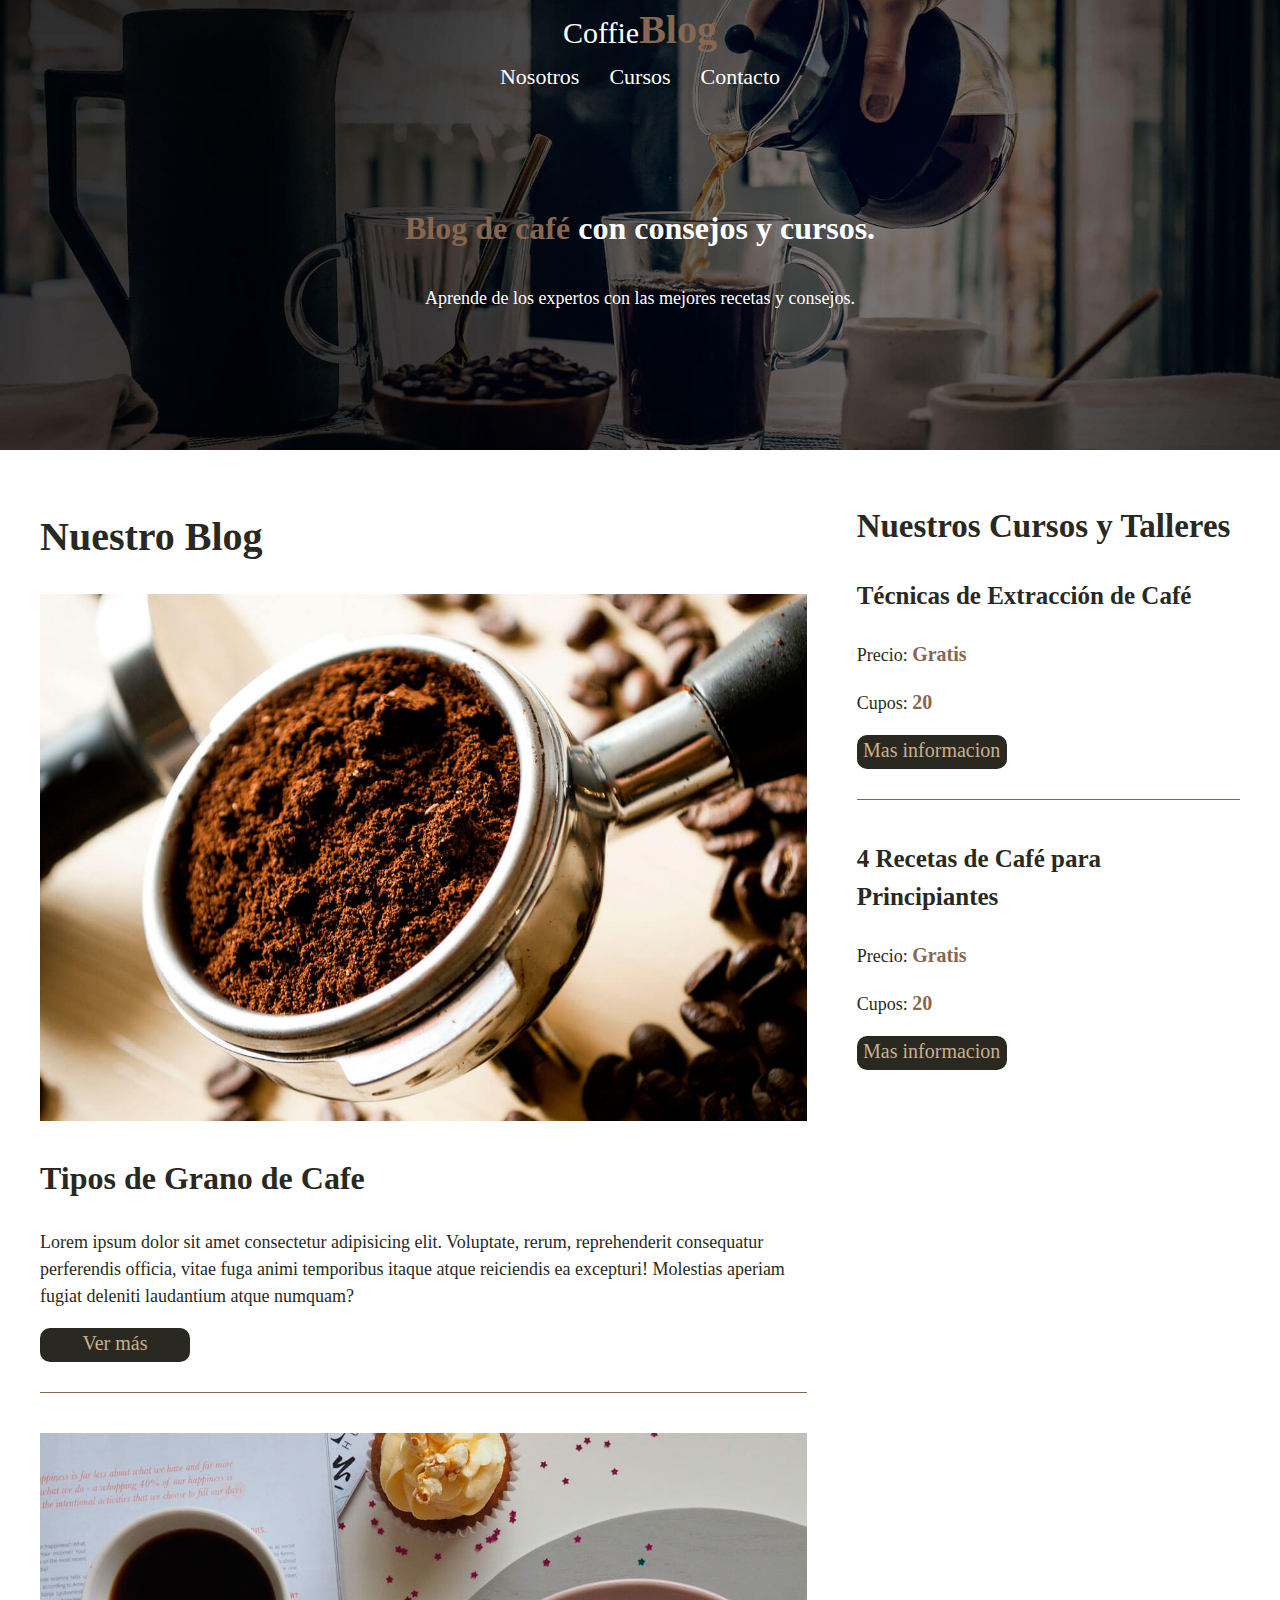
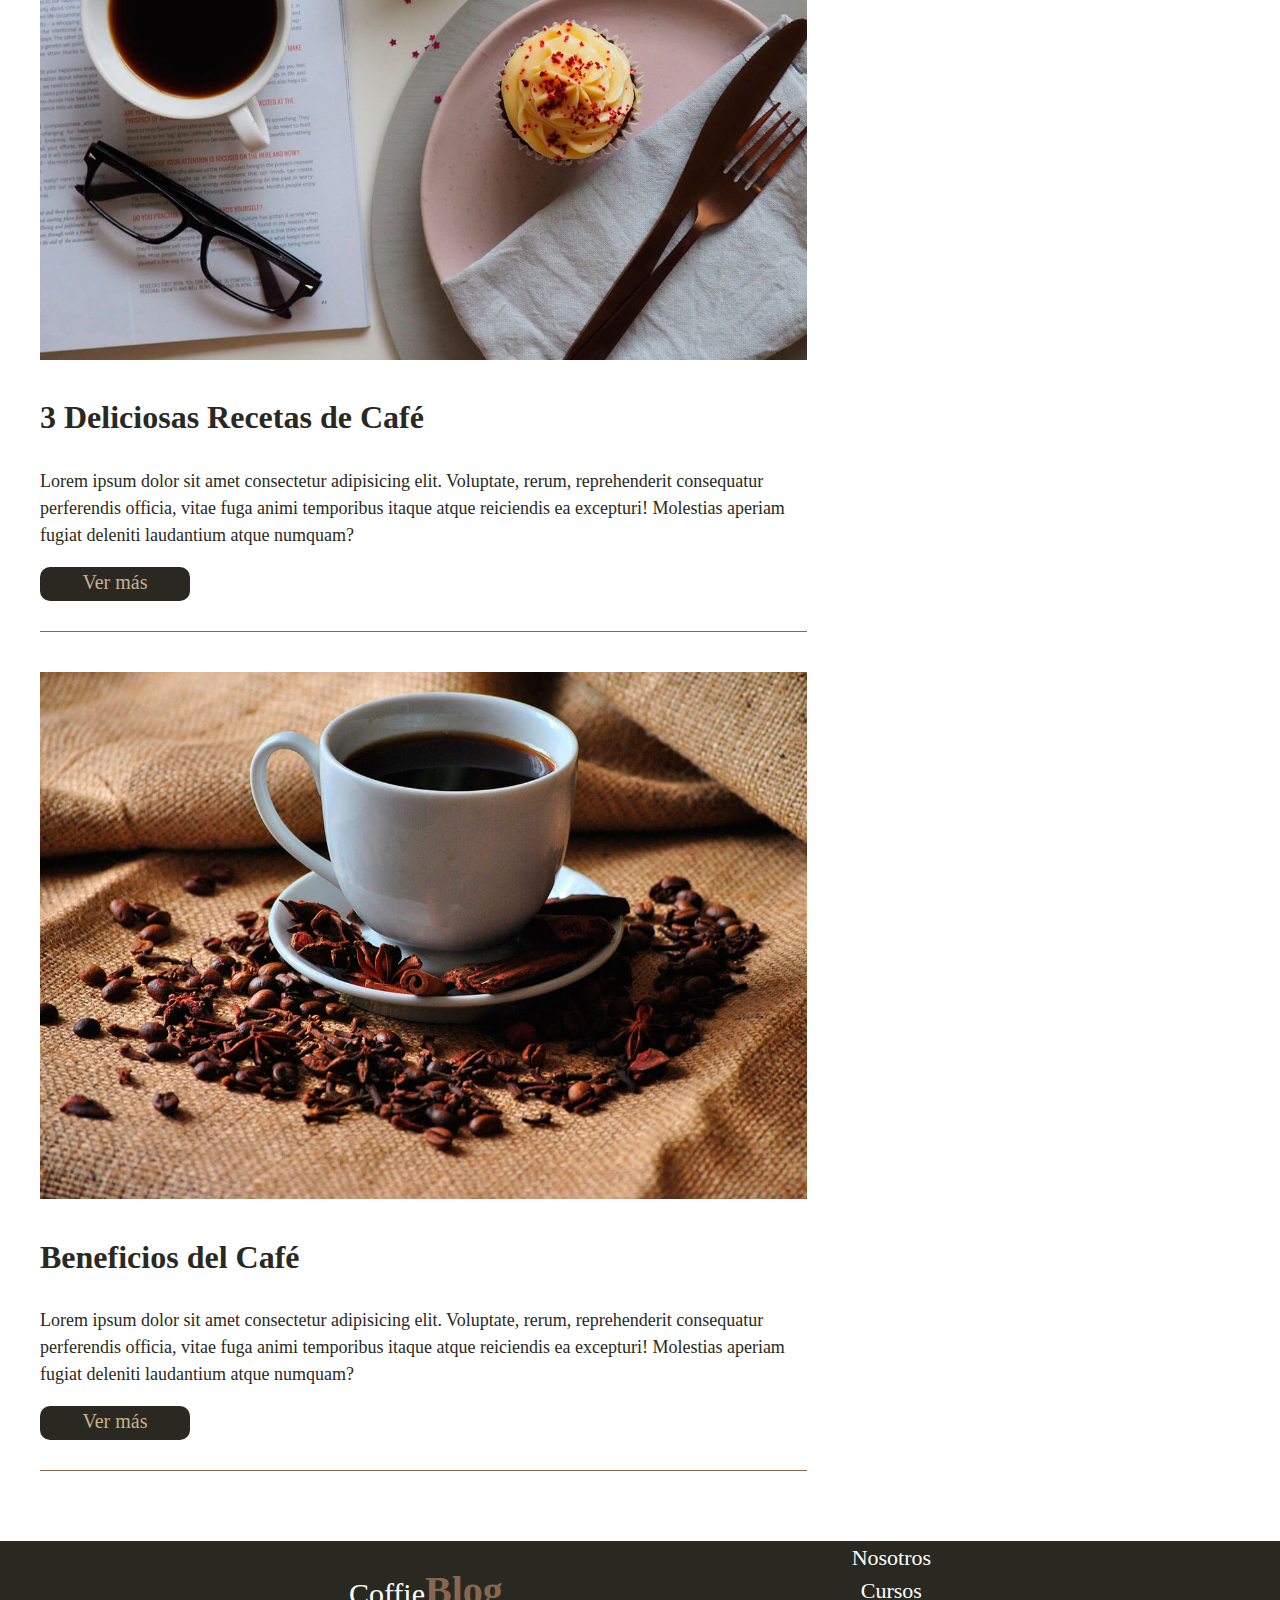
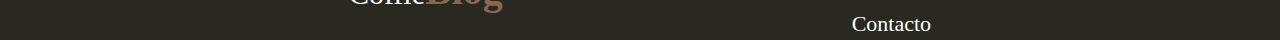
<file: index.html>
<!DOCTYPE html>
<html lang="en">
<head>
    <meta charset="UTF-8">
    <meta name="viewport" content="width=device-width, initial-scale=1.0">
    <link rel="stylesheet" href="./css/normalaiz.css">
    <link rel="stylesheet" href="./css/style.css">
    <title>Cafeteria</title>
</head>
<body>
    <header class="header-block">
        <div class="contenedor">
            <div class="barra">
                <div class="barra-nav">
                    <a class="barra__log" href="./index.html"><h1 class="logo_nombre">Coffie<span class="logo_nombre_bold">Blog</span></h1></a>
                </div>
                <nav class="barra_links">
                    <a href="./nosotros.html" class="nav_enlace">Nosotros</a>
                    <a href="./cursos.html" class="nav_enlace">Cursos</a>
                    <a href="./contacto.html" class="nav_enlace">Contacto</a>
                </nav>
            </div> 
        </div>
        
        <div class="header__texto">
            <h2><span class="span_coffie">Blog de café</span> con consejos y cursos.</h2>
            <p>Aprende de los expertos con las mejores recetas y consejos.</p>
        </div>
    </header>
    <div class="container">
        <main>
            <div class="grid-temp-1">
                <h1>Nuestro Blog </h1>
                <div class="coffe-entrada-1">
                    <img src="./img/blog1.jpg" alt="Imagen de cafe">
                    <h2>Tipos de Grano de Cafe</h2>
                    <p>Lorem ipsum dolor sit amet consectetur adipisicing elit. Voluptate, rerum, reprehenderit consequatur perferendis officia, vitae fuga animi temporibus itaque atque reiciendis ea excepturi! Molestias aperiam fugiat deleniti laudantium atque numquam?</p>
                    <a href="./cursos.html">Ver más</a>
                </div>
                <div class="coffe-entrada-1">
                    <img src="./img/blog2.jpg" alt="Imagen de cafe">
                    <h2>3 Deliciosas Recetas de Café</h2>
                    <p>Lorem ipsum dolor sit amet consectetur adipisicing elit. Voluptate, rerum, reprehenderit consequatur perferendis officia, vitae fuga animi temporibus itaque atque reiciendis ea excepturi! Molestias aperiam fugiat deleniti laudantium atque numquam?</p>
                    <a href="./cursos.html">Ver más</a>
                </div>
                <div class="coffe-entrada-3">
                    <img src="./img/blog3.jpg" alt="Imagen de cafe">
                    <h2>Beneficios del Café</h2>
                    <p>Lorem ipsum dolor sit amet consectetur adipisicing elit. Voluptate, rerum, reprehenderit consequatur perferendis officia, vitae fuga animi temporibus itaque atque reiciendis ea excepturi! Molestias aperiam fugiat deleniti laudantium atque numquam?</p>
                    <a href="./cursos.html">Ver más</a>
                </div>
            </div>
            <div class="grid-temp-2">
                <h1>Nuestros Cursos y Talleres</h1>
                <div class="cursos-entrada">
                    <h3>Técnicas de Extracción de Café</h3>
                    <p>Precio: <span class="cursos-entrada__text">Gratis</span></p>
                    <p>Cupos: <span class="cursos-entrada__text">20</span></p>
                    <a href="./cursos.html">Mas informacion</a>                    
                </div>
                <div>
                    <h3>4 Recetas de Café para Principiantes</h3>
                    <p>Precio: <span class="cursos-entrada__text">Gratis</span></p>
                    <p>Cupos: <span class="cursos-entrada__text">20</span></p>
                    <a href="./cursos.html">Mas informacion</a>                    
                </div>
            </div>
        </main>
    </div>
    <footer>
        <a class="barra__log" href="./index.html"><h1 class="logo_nombre">Coffie<span class="logo_nombre_bold">Blog</span></h1></a>
        <nav class="barra_links barra_links-footer">
            <a href="nosotros.html" class="nav_enlace">Nosotros</a>
            <a href="cursos.html" class="nav_enlace">Cursos</a>
            <a href="contacto.html" class="nav_enlace">Contacto</a>
        </nav>
    </footer>
    <script src="./js/script.js"></script>

</body>
</html>
</file>
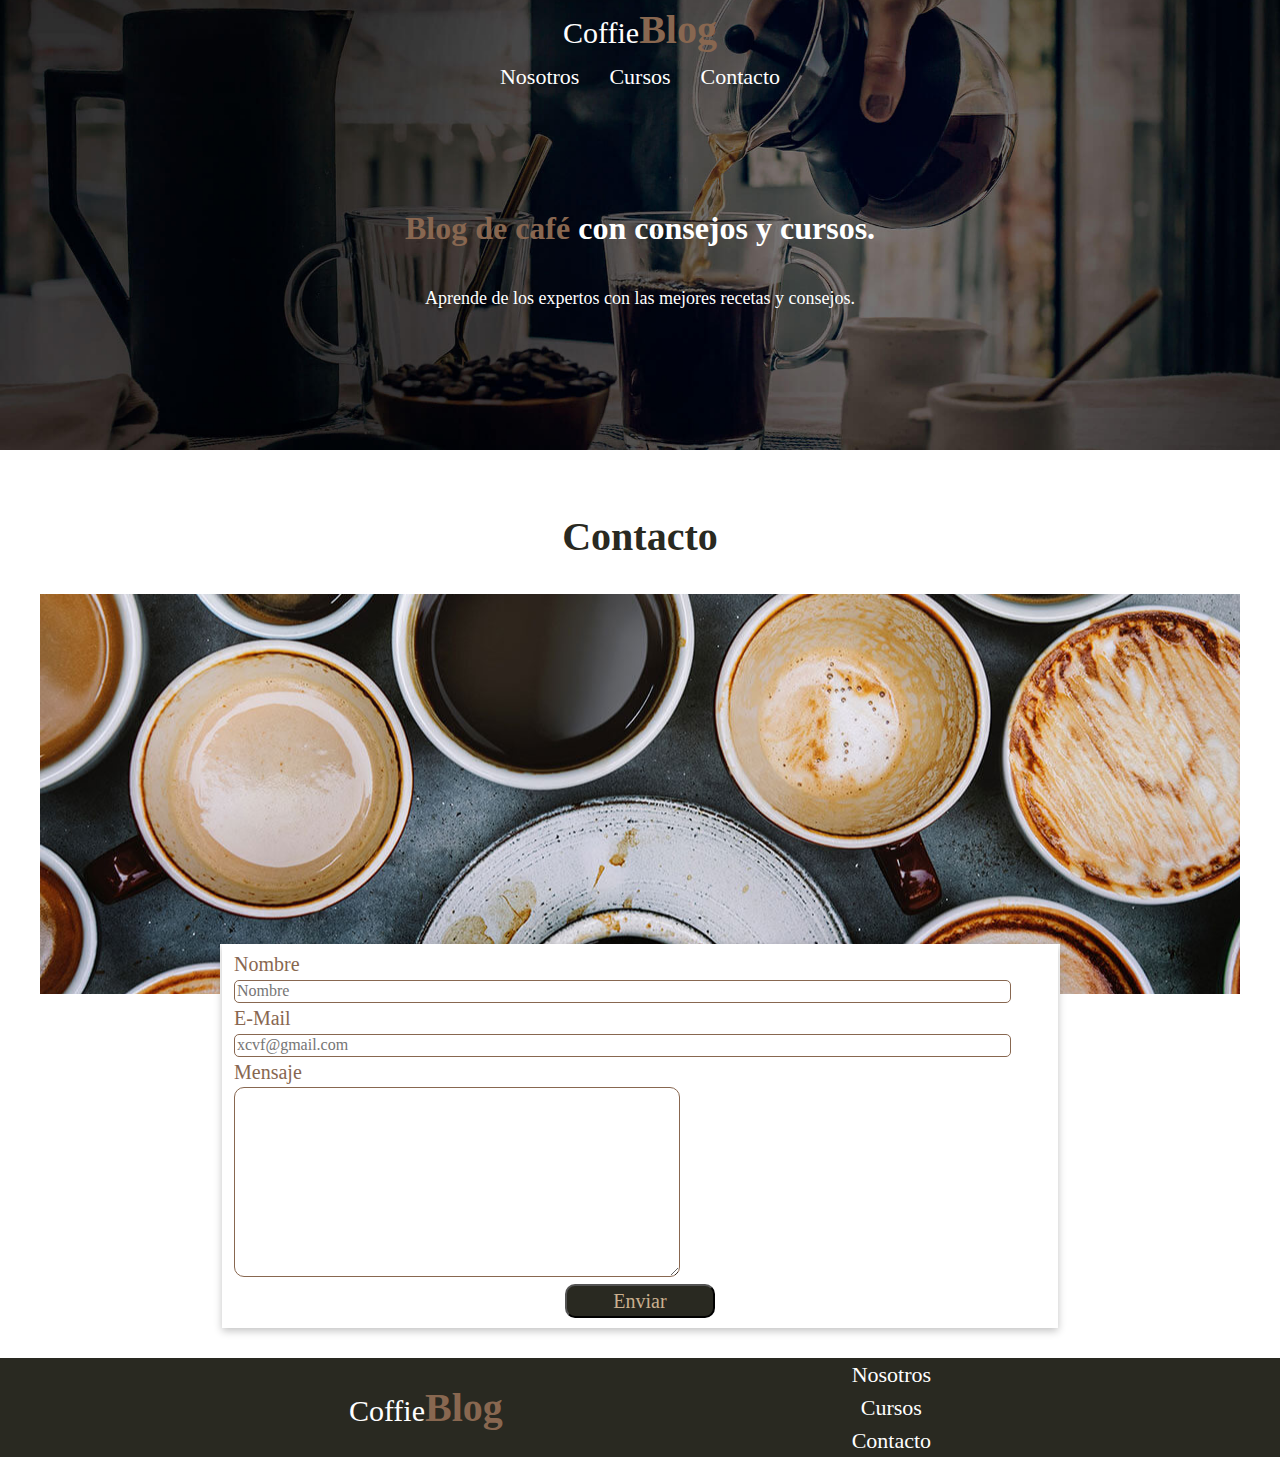
<file: contacto.html>
<!DOCTYPE html>
<html lang="en">
<head>
    <meta charset="UTF-8">
    <meta name="viewport" content="width=device-width, initial-scale=1.0">
    <link rel="stylesheet" href="./css/normalaiz.css">
    <link rel="stylesheet" href="./css/style.css">
    <title>Cafeteria</title>
</head>
<body>
    <header class="header-block">
        <div class="contenedor">
            <div class="barra">
                <div class="barra-nav">
                    <a class="barra__log" href="./index.html"><h1 class="logo_nombre">Coffie<span class="logo_nombre_bold">Blog</span></h1></a>
                </div>
                <nav class="barra_links">
                    <a href="./nosotros.html" class="nav_enlace">Nosotros</a>
                    <a href="./cursos.html" class="nav_enlace">Cursos</a>
                    <a href="./contacto.html" class="nav_enlace">Contacto</a>
                </nav>
            </div> 
        </div>
        
        <div class="header__texto">
            <h2><span class="span_coffie">Blog de café</span> con consejos y cursos.</h2>
            <p>Aprende de los expertos con las mejores recetas y consejos.</p>
        </div>
    </header>
    <div class="container">
        <main class="main-nosotros">
            <h1>Contacto</h1>
            <div class="image-fondo-contactos"></div>
            <form action="" class="formulario">
                <fieldset>
                    <div class="campo-form">
                        <label class="campo-form" for="">Nombre</label>
                        <input type="text" placeholder="Nombre" id="nombre" class="input-campo">
                    </div>
                    <div class="campo-form">
                        <label for="">E-Mail</label>
                        <input type="email" placeholder="xcvf@gmail.com" id="email" class="input-campo">
                    </div>
                    <div class="campo-form">
                        <label for="">Mensaje</label>
                        <textarea cols="22" rows="10" id="mensaje" class="input-campo"></textarea>
                    </div>
                    <div class="div-button">
                        <input type="submit" value="Enviar" class="boton boton--primario">

                    </div>
                </fieldset>
            </form>
        </main>
    </div>
    <footer>
        <a class="barra__log" href="./index.html"><h1 class="logo_nombre">Coffie<span class="logo_nombre_bold">Blog</span></h1></a>
        <nav class="barra_links barra_links-footer">
            <a href="nosotros.html" class="nav_enlace">Nosotros</a>
            <a href="cursos.html" class="nav_enlace">Cursos</a>
            <a href="contacto.html" class="nav_enlace">Contacto</a>
        </nav>
    </footer>
    <script src="./js/script.js"></script>
</body>
</html>
</file>
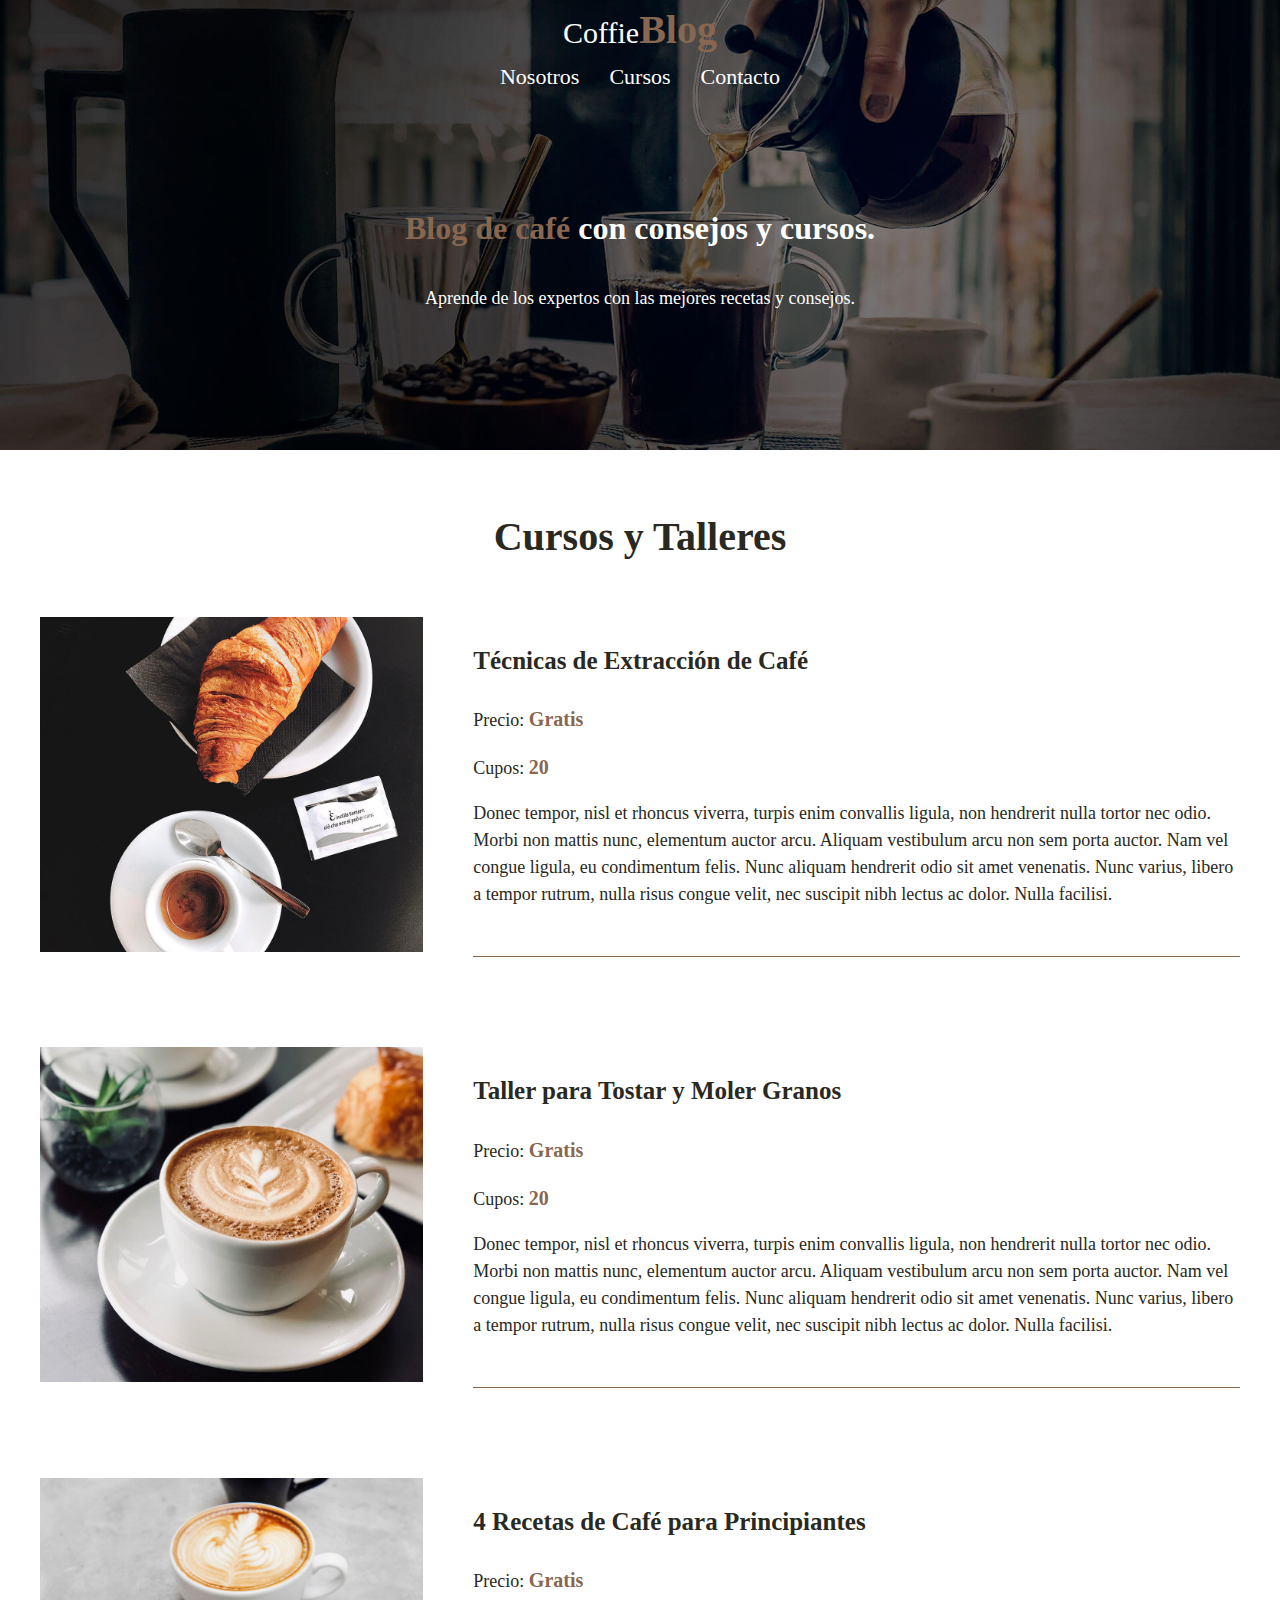
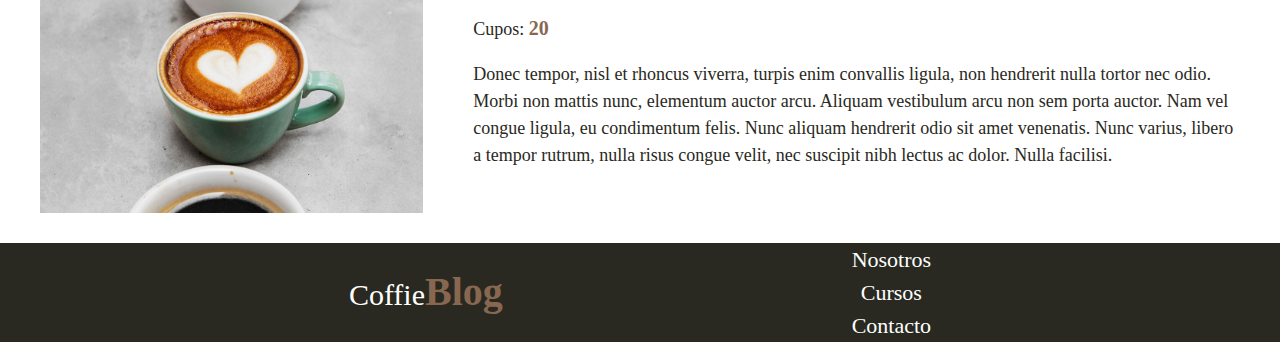
<file: cursos.html>
<!DOCTYPE html>
<html lang="en">
<head>
    <meta charset="UTF-8">
    <meta name="viewport" content="width=device-width, initial-scale=1.0">
    <link rel="stylesheet" href="./css/normalaiz.css">
    <link rel="stylesheet" href="./css/style.css">
    <title>Cafeteria</title>
</head>
<body>
    <header class="header-block">
        <div class="contenedor">
            <div class="barra">
                <div class="barra-nav">
                    <a class="barra__log" href="./index.html"><h1 class="logo_nombre">Coffie<span class="logo_nombre_bold">Blog</span></h1></a>
                </div>
                <nav class="barra_links">
                    <a href="./nosotros.html" class="nav_enlace">Nosotros</a>
                    <a href="./cursos.html" class="nav_enlace">Cursos</a>
                    <a href="./contacto.html" class="nav_enlace">Contacto</a>
                </nav>
            </div> 
        </div>
        
        <div class="header__texto">
            <h2><span class="span_coffie">Blog de café</span> con consejos y cursos.</h2>
            <p>Aprende de los expertos con las mejores recetas y consejos.</p>
        </div>
    </header>
    <div class="container">
        <main class="main-nosotros main-cursos">
            <h1>Cursos y Talleres</h1>
            <div class="grid-temp-cursos">
                <div class="cursos-img-1"></div>
                <div class="cursos-entrada">
                    <h3>Técnicas de Extracción de Café</h3>
                    <p>Precio: <span class="cursos-entrada__text">Gratis</span></p>
                    <p>Cupos: <span class="cursos-entrada__text">20</span></p>
                    <p>Donec tempor, nisl et rhoncus viverra, turpis enim convallis ligula, non hendrerit nulla tortor nec odio. Morbi non mattis nunc, elementum auctor arcu. Aliquam vestibulum arcu non sem porta auctor. Nam vel congue ligula, eu condimentum felis. Nunc aliquam hendrerit odio sit amet venenatis. Nunc varius, libero a tempor rutrum, nulla risus congue velit, nec suscipit nibh lectus ac dolor. Nulla facilisi.</p>
                </div>
                <div class="cursos-img-2"></div>
                <div class="cursos-entrada">
                    <h3>Taller para Tostar y Moler Granos</h3>
                    <p>Precio: <span class="cursos-entrada__text">Gratis</span></p>
                    <p>Cupos: <span class="cursos-entrada__text">20</span></p>
                    <p>Donec tempor, nisl et rhoncus viverra, turpis enim convallis ligula, non hendrerit nulla tortor nec odio. Morbi non mattis nunc, elementum auctor arcu. Aliquam vestibulum arcu non sem porta auctor. Nam vel congue ligula, eu condimentum felis. Nunc aliquam hendrerit odio sit amet venenatis. Nunc varius, libero a tempor rutrum, nulla risus congue velit, nec suscipit nibh lectus ac dolor. Nulla facilisi.</p>

                </div>
                <div class="cursos-img-3"></div>
                <div>
                    <h3>4 Recetas de Café para Principiantes</h3>
                    <p>Precio: <span class="cursos-entrada__text">Gratis</span></p>
                    <p>Cupos: <span class="cursos-entrada__text">20</span></p>
                    <p>Donec tempor, nisl et rhoncus viverra, turpis enim convallis ligula, non hendrerit nulla tortor nec odio. Morbi non mattis nunc, elementum auctor arcu. Aliquam vestibulum arcu non sem porta auctor. Nam vel congue ligula, eu condimentum felis. Nunc aliquam hendrerit odio sit amet venenatis. Nunc varius, libero a tempor rutrum, nulla risus congue velit, nec suscipit nibh lectus ac dolor. Nulla facilisi.</p>
                </div>
            </div>
        </main>
    </div>
    <footer>
        <a class="barra__log" href="./index.html"><h1 class="logo_nombre">Coffie<span class="logo_nombre_bold">Blog</span></h1></a>
        <nav class="barra_links barra_links-footer">
            <a href="nosotros.html" class="nav_enlace">Nosotros</a>
            <a href="cursos.html" class="nav_enlace">Cursos</a>
            <a href="contacto.html" class="nav_enlace">Contacto</a>
        </nav>
    </footer>
</body>

</html>
</file>
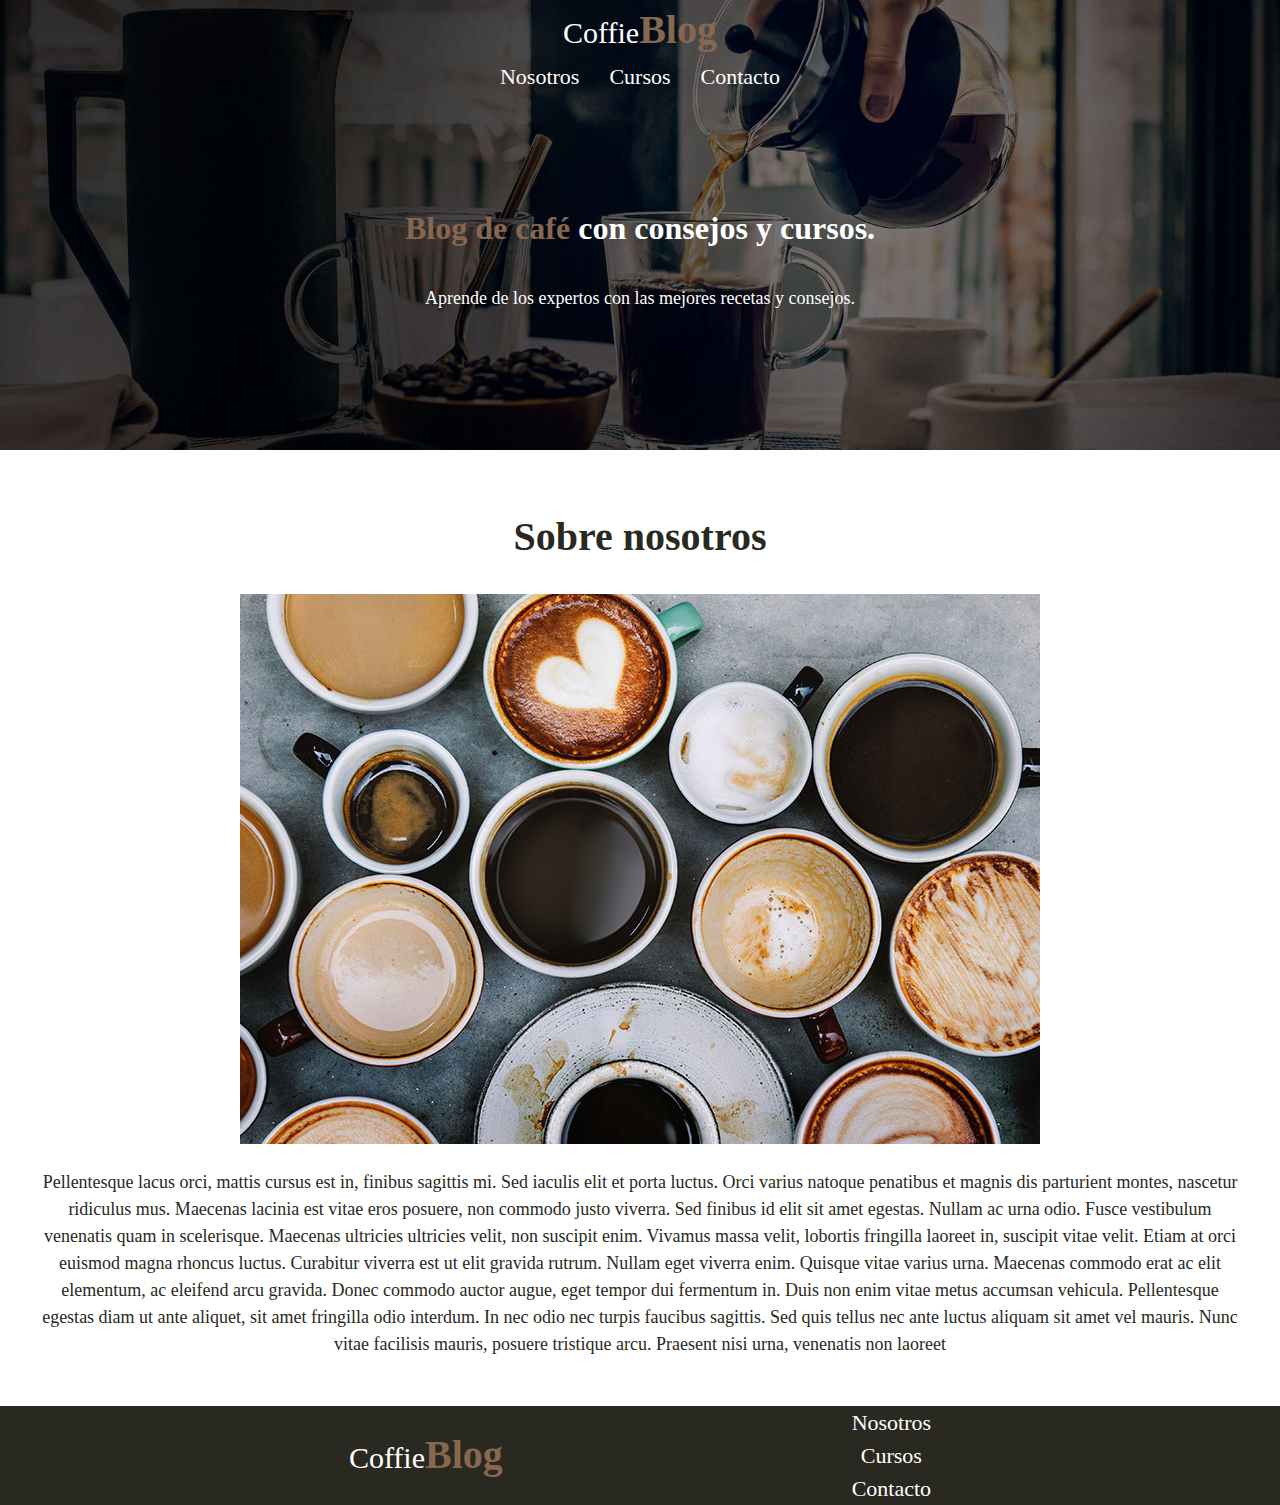
<file: nosotros.html>
<!DOCTYPE html>
<html lang="en">
<head>
    <meta charset="UTF-8">
    <meta name="viewport" content="width=device-width, initial-scale=1.0">
    <link rel="stylesheet" href="./css/normalaiz.css">
    <link rel="stylesheet" href="./css/style.css">
    <title>Cafeteria</title>
</head>
<body>
    <header class="header-block">
        <div class="contenedor">
            <div class="barra">
                <div class="barra-nav">
                    <a class="barra__log" href="./index.html"><h1 class="logo_nombre">Coffie<span class="logo_nombre_bold">Blog</span></h1></a>
                </div>
                <nav class="barra_links">
                    <a href="./nosotros.html" class="nav_enlace">Nosotros</a>
                    <a href="./cursos.html" class="nav_enlace">Cursos</a>
                    <a href="./contacto.html" class="nav_enlace">Contacto</a>
                </nav>
            </div> 
        </div>
        
        <div class="header__texto">
            <h2><span class="span_coffie">Blog de café</span> con consejos y cursos.</h2>
            <p>Aprende de los expertos con las mejores recetas y consejos.</p>
        </div>
    </header>
    <div class="container">
        <main class="main-nosotros">
            <h1>Sobre nosotros</h1>
            <div class="contenido-nosotros">
                <img src="./img/nosotros.jpg" alt="Imagen café">
                <p>Pellentesque lacus orci, mattis cursus est in, finibus sagittis mi. Sed iaculis elit et porta luctus. Orci varius natoque penatibus et magnis dis parturient montes, nascetur ridiculus mus. Maecenas lacinia est vitae eros posuere, non commodo justo viverra. Sed finibus id elit sit amet egestas. Nullam ac urna odio. Fusce vestibulum venenatis quam in scelerisque. Maecenas ultricies ultricies velit, non suscipit enim. Vivamus massa velit, lobortis fringilla laoreet in, suscipit vitae velit. Etiam at orci euismod magna rhoncus luctus. Curabitur viverra est ut elit gravida rutrum. Nullam eget viverra enim. Quisque vitae varius urna. Maecenas commodo erat ac elit elementum, ac eleifend arcu gravida. Donec commodo auctor augue, eget tempor dui fermentum in. Duis non enim vitae metus accumsan vehicula. Pellentesque egestas diam ut ante aliquet, sit amet fringilla odio interdum. In nec odio nec turpis faucibus sagittis. Sed quis tellus nec ante luctus aliquam sit amet vel mauris. Nunc vitae facilisis mauris, posuere tristique arcu. Praesent nisi urna, venenatis non laoreet</p>
            </div>
        </main>
    </div>
    <footer>
        <a class="barra__log" href="./index.html"><h1 class="logo_nombre">Coffie<span class="logo_nombre_bold">Blog</span></h1></a>
        <nav class="barra_links barra_links-footer">
            <a href="nosotros.html" class="nav_enlace">Nosotros</a>
            <a href="cursos.html" class="nav_enlace">Cursos</a>
            <a href="contacto.html" class="nav_enlace">Contacto</a>
        </nav>
    </footer>
</body>
</html>
</file>
<file: css/style.css>
@import url('https://fonts.googleapis.com/css2?family=Open+Sans&display=swap');
/* Global CSS */
:root{
    ---blanco: white;
    ---oscuro: black;
    ---principal: #886750;
    ---principal-oscuro: #292921;
    ---secundario: #cab08f;
    ---terceario: #e6ded3;
}
html{
    box-sizing: border-box;
    font-size: 62.5%;
}
body{
    font-size: 1.6rem;
    line-height: 1.5;
}
.contenedor {
    width: min(90%, 120rem);
    margin: 0 auto;
}

p{
    font-size: 1.8rem;
    font-family: 'Crimson Text', serif;
    color: var(---font);
}
*{
    text-decoration: none;
}
img{
    max-width: 100%;
}
main{
    max-width: 120rem;
    margin: 0 auto;
}
h1, h2, h3{
    text-align: center;
    font-family: 'Crimson Text', serif;
}
h1{
    font-size: 4rem;
}
h2{
    font-size: 3.2rem;
}
h3{
    font-size: 2.5rem;
}
/* Header */
.header-block{
    background-image: url(../img/banner.jpg);
    height: 45rem;
    background-repeat: no-repeat;
    background-size: cover;
    background-position: center center;
}
.header__texto{
    text-align: center;
    color: var(---blanco);
    margin-top: 10rem;
}
.span_coffie{
    color: var(---principal);
}
.header__texto h2, .header__texto p{
    margin: 0 auto;
    line-height: 3.5rem;
}
@media (min-width:768px) {
    .header__texto h2, .header__texto p{
        margin: 0 auto;
        line-height: 7rem;
    }
}
.barra__log{
    color: var(---blanco);
}
.logo_nombre{
    font-weight: 100;
    font-size: 3rem;
    margin: 0 auto;
}
.logo_nombre_bold{
    font-weight: bold;
    font-size: 4rem;
    color: var(---principal);
}
.barra_links{
    gap: 1rem;
}
.barra_links a{
    color: var(---blanco);
    font-size: 2.2rem;
}
.barra_links a:hover{
    color: var(---secundario)
}
@media (min-width:768px) {
    .contenedor{
        display: flex;
        align-items: center;
        width: 100%;
        justify-content: space-evenly;
        margin: 0 auto;
    }
}
@media (min-width:768px) {
    .barra_links{
        display: flex;
        gap: 3rem;
    }
}
.nav_enlace{
    display: block;
    text-align: center;
}
main{
    padding: 3rem;
}
@media (min-width:768px) {
    main{
        display: grid;
        grid-template-columns: 2fr 1fr;
        gap: 5rem;
    }
}
.grid-temp-1 h1, .grid-temp-1 h2, .grid-temp-1 p{
    text-align: left;
    color: var(---principal-oscuro);
}
.grid-temp-1{
    text-align: left;
}
.coffe-entrada-1, .cursos-entrada{
    border-bottom: 1px solid var(---principal);
    margin-bottom: 4rem;
    padding-bottom: 3rem;
}
.coffe-entrada-3{
    margin-bottom: 4rem;
    padding-bottom: 3rem;
    border-bottom: 1px solid var(---principal);
}
@media (min-width:768px) {
    .coffe-entrada-3{
        margin-bottom: 4rem;
        padding-bottom: 3rem;
    }
}
.grid-temp-1 a, .grid-temp-2 a, .boton--primario{
    display: inline-block;
    text-decoration: none;
    color: var(---secundario);
    background-color: var(---principal-oscuro);
    font-family: 'Crimson Text', serif;
    width: 15rem;
    height: 3.4rem;
    text-align: center;
    font-size: 2rem;
    border-radius: 1rem;
}
.grid-temp-2 h1, .grid-temp-2 h3, .grid-temp-2 p{
    text-align: left;
    color: var(---principal-oscuro);
}
.grid-temp-2 h1{
    font-size: 3.3rem;
}
.grid-temp-2 p{
    font-size: 1.8rem;
}
.cursos-entrada__text{
    color: var(---principal);
    font-weight: bold;
    font-size: 2rem;
}
footer{
    background-color: var(---principal-oscuro);
    display: flex;
    justify-content: space-evenly;
    align-items: center;
}
.barra_links-footer{
    display: block;
    gap: 1rem;
}
/* Nosotros */
.main-nosotros{
    display: block;
}
.main-nosotros p, .main-nosotros h1{
    color: var(---principal-oscuro);
}
.contenido-nosotros {
    text-align: center;
}

@media (min-width:1440px) {
    .main-nosotros img{
        height: 40rem;
        margin-right: 3rem;
    }
    .contenido-nosotros{
        display: flex;
        justify-content: space-between;
        text-align: left;
    }
}
/*Cursos*/
.cursos-img-1{
    background-image: url(../img/curso1.jpg);
    background-repeat: no-repeat;
    background-size: cover;
    background-position: center center;
    height: 20rem;
}
.cursos-img-2{
    background-image: url(../img/curso2.jpg);
    background-repeat: no-repeat;
    background-size: cover;
    background-position: center center;
    height: 20rem;
}
.cursos-img-3{
    background-image: url(../img/curso3.jpg);
    background-repeat: no-repeat;
    background-size: cover;
    background-position: center center;
    height: 20rem;

}
@media (min-width:768px) {
    .cursos-img-1{
        background-image: url(../img/curso1.jpg);
        background-repeat: no-repeat;
        background-size: cover;
        background-position: center center;
        height: 33.5rem;
    }
    .cursos-img-2{
        background-image: url(../img/curso2.jpg);
        background-repeat: no-repeat;
        background-size: cover;
        background-position: center center;
        height: 33.5rem;
    }
    .cursos-img-3{
        background-image: url(../img/curso3.jpg);
        background-repeat: no-repeat;
        background-size: cover;
        background-position: center center;
        height: 33.5rem;
    
    }
}
.grid-temp-cursos h3, .grid-temp-cursos p{
    text-align: left;
    color: var(---principal-oscuro);
}
.grid-temp-cursos{
    display: block;
}
@media (min-width:768px) {
    .grid-temp-cursos{
        display: grid;
        grid-template-columns: 1fr 2fr;
        gap: 5rem;
    }
}

.main-cursos h1{
    margin-bottom: 5rem;
}
/*Contactos */
.image-fondo-contactos{
    background-image: url(../img/contacto.jpg);
    background-repeat: no-repeat;
    background-size: cover;
    background-position: center center;
    height: 40rem;
}
.formulario{
    width: 70%;
    margin: -5rem auto 0 auto;
    background-color: var(---blanco);
    border-radius: none;
}
fieldset{
    
    border: none;
    box-shadow: rgba(0, 0, 0, 0.24) 0px 3px 8px;
}
.campo-form input{
    width: 95%;
    border: 1px solid var(---principal);
    border-radius: 0.5rem;
    text-align: left;
    color: var(---principal);
}
.campo-form label{
    margin-right: 1rem;
    color: var(---principal);
    font-size: 2rem;
}
.campo-form textarea{
    border-radius: 1rem;
    border: 1px solid var(---principal);
    color: var(---principal);

}
.campo-form label{
    display: flex;
}
.div-button{
    text-align: center;
}
@media (min-width:768px) {
    .campo-form textarea{
        width: 44rem;
    }
}
@media (min-width:1440px) {
    .campo-form textarea{
        width: 77rem;
    }
}
.error, .enviar {
    text-align: center;
    font-size: 2rem;
}
</file>
<file: css/normalaiz.css>
/*! normalize.css v8.0.1 | MIT License | github.com/necolas/normalize.css */

/* Document
   ========================================================================== */

/**
 * 1. Correct the line height in all browsers.
 * 2. Prevent adjustments of font size after orientation changes in iOS.
 */

 html {
    line-height: 1.15; /* 1 */
    -webkit-text-size-adjust: 100%; /* 2 */
  }
  
  /* Sections
     ========================================================================== */
  
  /**
   * Remove the margin in all browsers.
   */
  
  body {
    margin: 0;
  }
  
  /**
   * Render the `main` element consistently in IE.
   */
  
  main {
    display: block;
  }
  
  /**
   * Correct the font size and margin on `h1` elements within `section` and
   * `article` contexts in Chrome, Firefox, and Safari.
   */
  
  h1 {
    font-size: 2em;
    margin: 0.67em 0;
  }
  
  /* Grouping content
     ========================================================================== */
  
  /**
   * 1. Add the correct box sizing in Firefox.
   * 2. Show the overflow in Edge and IE.
   */
  
  hr {
    box-sizing: content-box; /* 1 */
    height: 0; /* 1 */
    overflow: visible; /* 2 */
  }
  
  /**
   * 1. Correct the inheritance and scaling of font size in all browsers.
   * 2. Correct the odd `em` font sizing in all browsers.
   */
  
  pre {
    font-family: monospace, monospace; /* 1 */
    font-size: 1em; /* 2 */
  }
  
  /* Text-level semantics
     ========================================================================== */
  
  /**
   * Remove the gray background on active links in IE 10.
   */
  
  a {
    background-color: transparent;
  }
  
  /**
   * 1. Remove the bottom border in Chrome 57-
   * 2. Add the correct text decoration in Chrome, Edge, IE, Opera, and Safari.
   */
  
  abbr[title] {
    border-bottom: none; /* 1 */
    text-decoration: underline; /* 2 */
    text-decoration: underline dotted; /* 2 */
  }
  
  /**
   * Add the correct font weight in Chrome, Edge, and Safari.
   */
  
  b,
  strong {
    font-weight: bolder;
  }
  
  /**
   * 1. Correct the inheritance and scaling of font size in all browsers.
   * 2. Correct the odd `em` font sizing in all browsers.
   */
  
  code,
  kbd,
  samp {
    font-family: monospace, monospace; /* 1 */
    font-size: 1em; /* 2 */
  }
  
  /**
   * Add the correct font size in all browsers.
   */
  
  small {
    font-size: 80%;
  }
  
  /**
   * Prevent `sub` and `sup` elements from affecting the line height in
   * all browsers.
   */
  
  sub,
  sup {
    font-size: 75%;
    line-height: 0;
    position: relative;
    vertical-align: baseline;
  }
  
  sub {
    bottom: -0.25em;
  }
  
  sup {
    top: -0.5em;
  }
  
  /* Embedded content
     ========================================================================== */
  
  /**
   * Remove the border on images inside links in IE 10.
   */
  
  img {
    border-style: none;
  }
  
  /* Forms
     ========================================================================== */
  
  /**
   * 1. Change the font styles in all browsers.
   * 2. Remove the margin in Firefox and Safari.
   */
  
  button,
  input,
  optgroup,
  select,
  textarea {
    font-family: inherit; /* 1 */
    font-size: 100%; /* 1 */
    line-height: 1.15; /* 1 */
    margin: 0; /* 2 */
  }
  
  /**
   * Show the overflow in IE.
   * 1. Show the overflow in Edge.
   */
  
  button,
  input { /* 1 */
    overflow: visible;
  }
  
  /**
   * Remove the inheritance of text transform in Edge, Firefox, and IE.
   * 1. Remove the inheritance of text transform in Firefox.
   */
  
  button,
  select { /* 1 */
    text-transform: none;
  }
  
  /**
   * Correct the inability to style clickable types in iOS and Safari.
   */
  
  button,
  [type="button"],
  [type="reset"],
  [type="submit"] {
    -webkit-appearance: button;
  }
  
  /**
   * Remove the inner border and padding in Firefox.
   */
  
  button::-moz-focus-inner,
  [type="button"]::-moz-focus-inner,
  [type="reset"]::-moz-focus-inner,
  [type="submit"]::-moz-focus-inner {
    border-style: none;
    padding: 0;
  }
  
  /**
   * Restore the focus styles unset by the previous rule.
   */
  
  button:-moz-focusring,
  [type="button"]:-moz-focusring,
  [type="reset"]:-moz-focusring,
  [type="submit"]:-moz-focusring {
    outline: 1px dotted ButtonText;
  }
  
  /**
   * Correct the padding in Firefox.
   */
  
  fieldset {
    padding: 0.35em 0.75em 0.625em;
  }
  
  /**
   * 1. Correct the text wrapping in Edge and IE.
   * 2. Correct the color inheritance from `fieldset` elements in IE.
   * 3. Remove the padding so developers are not caught out when they zero out
   *    `fieldset` elements in all browsers.
   */
  
  legend {
    box-sizing: border-box; /* 1 */
    color: inherit; /* 2 */
    display: table; /* 1 */
    max-width: 100%; /* 1 */
    padding: 0; /* 3 */
    white-space: normal; /* 1 */
  }
  
  /**
   * Add the correct vertical alignment in Chrome, Firefox, and Opera.
   */
  
  progress {
    vertical-align: baseline;
  }
  
  /**
   * Remove the default vertical scrollbar in IE 10+.
   */
  
  textarea {
    overflow: auto;
  }
  
  /**
   * 1. Add the correct box sizing in IE 10.
   * 2. Remove the padding in IE 10.
   */
  
  [type="checkbox"],
  [type="radio"] {
    box-sizing: border-box; /* 1 */
    padding: 0; /* 2 */
  }
  
  /**
   * Correct the cursor style of increment and decrement buttons in Chrome.
   */
  
  [type="number"]::-webkit-inner-spin-button,
  [type="number"]::-webkit-outer-spin-button {
    height: auto;
  }
  
  /**
   * 1. Correct the odd appearance in Chrome and Safari.
   * 2. Correct the outline style in Safari.
   */
  
  [type="search"] {
    -webkit-appearance: textfield; /* 1 */
    outline-offset: -2px; /* 2 */
  }
  
  /**
   * Remove the inner padding in Chrome and Safari on macOS.
   */
  
  [type="search"]::-webkit-search-decoration {
    -webkit-appearance: none;
  }
  
  /**
   * 1. Correct the inability to style clickable types in iOS and Safari.
   * 2. Change font properties to `inherit` in Safari.
   */
  
  ::-webkit-file-upload-button {
    -webkit-appearance: button; /* 1 */
    font: inherit; /* 2 */
  }
  
  /* Interactive
     ========================================================================== */
  
  /*
   * Add the correct display in Edge, IE 10+, and Firefox.
   */
  
  details {
    display: block;
  }
  
  /*
   * Add the correct display in all browsers.
   */
  
  summary {
    display: list-item;
  }
  
  /* Misc
     ========================================================================== */
  
  /**
   * Add the correct display in IE 10+.
   */
  
  template {
    display: none;
  }
  
  /**
   * Add the correct display in IE 10.
   */
  
  [hidden] {
    display: none;
  }
</file>
